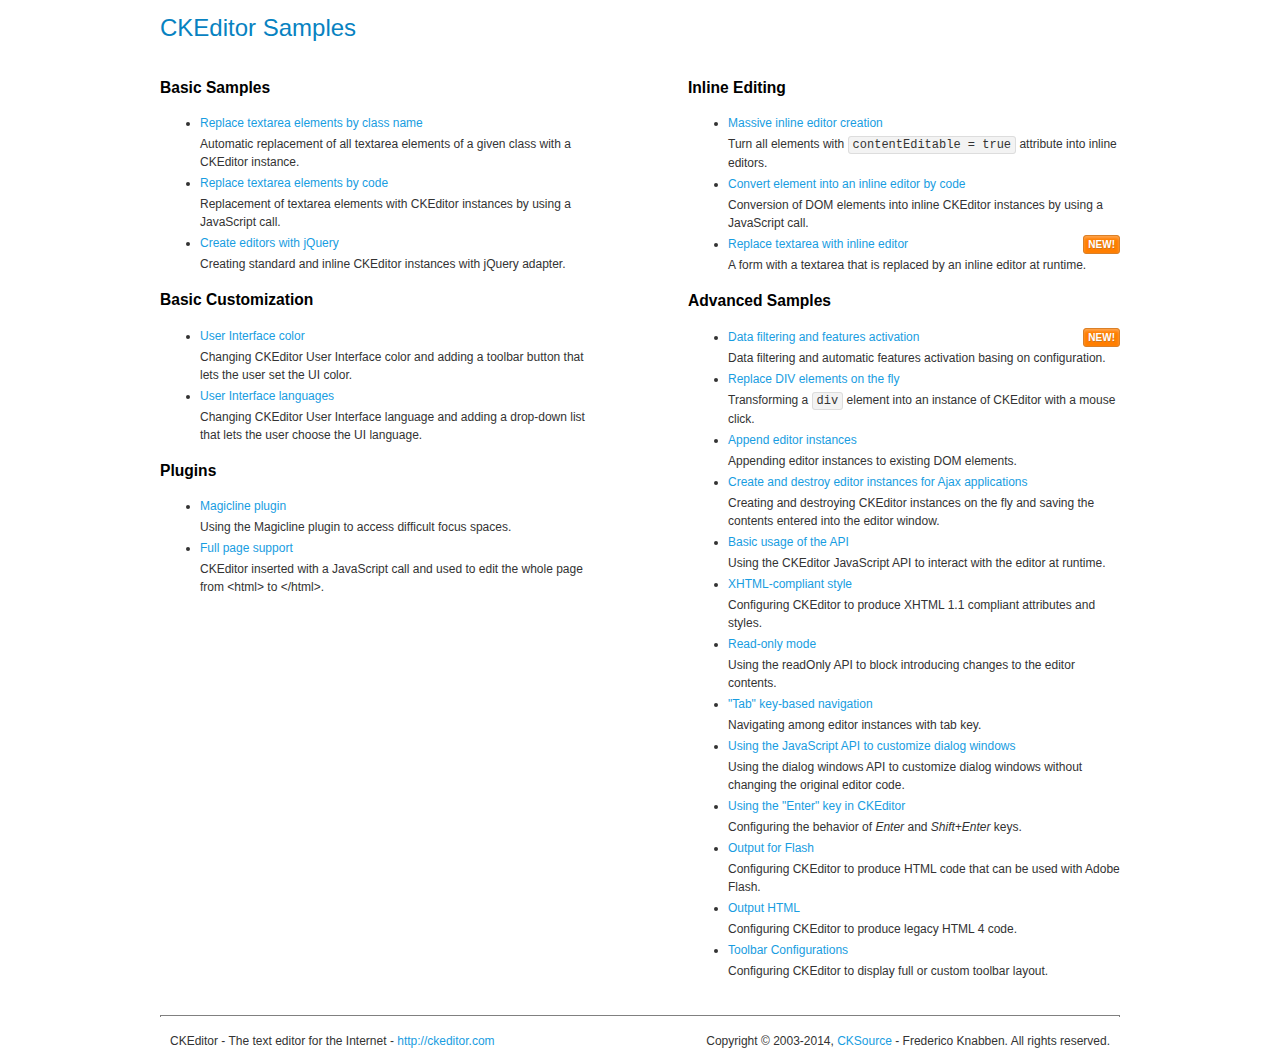
<file: img/js/ckeditor/samples/index.html>
<!DOCTYPE html>
<!--
Copyright (c) 2003-2014, CKSource - Frederico Knabben. All rights reserved.
For licensing, see LICENSE.md or http://ckeditor.com/license
-->
<html>
<head>
	<meta charset="utf-8">
	<title>CKEditor Samples</title>
	<link rel="stylesheet" href="sample.css">
</head>
<body>
	<h1 class="samples">
		CKEditor Samples
	</h1>
	<div class="twoColumns">
		<div class="twoColumnsLeft">
			<h2 class="samples">
				Basic Samples
			</h2>
			<dl class="samples">
				<dt><a class="samples" href="replacebyclass.html">Replace textarea elements by class name</a></dt>
				<dd>Automatic replacement of all textarea elements of a given class with a CKEditor instance.</dd>

				<dt><a class="samples" href="replacebycode.html">Replace textarea elements by code</a></dt>
				<dd>Replacement of textarea elements with CKEditor instances by using a JavaScript call.</dd>

				<dt><a class="samples" href="jquery.html">Create editors with jQuery</a></dt>
				<dd>Creating standard and inline CKEditor instances with jQuery adapter.</dd>
			</dl>

			<h2 class="samples">
				Basic Customization
			</h2>
			<dl class="samples">
				<dt><a class="samples" href="uicolor.html">User Interface color</a></dt>
				<dd>Changing CKEditor User Interface color and adding a toolbar button that lets the user set the UI color.</dd>

				<dt><a class="samples" href="uilanguages.html">User Interface languages</a></dt>
				<dd>Changing CKEditor User Interface language and adding a drop-down list that lets the user choose the UI language.</dd>
			</dl>


			<h2 class="samples">Plugins</h2>
<dl class="samples">
<dt><a class="samples" href="plugins/magicline/magicline.html">Magicline plugin</a></dt>
<dd>Using the Magicline plugin to access difficult focus spaces.</dd>

<dt><a class="samples" href="plugins/wysiwygarea/fullpage.html">Full page support</a></dt>
<dd>CKEditor inserted with a JavaScript call and used to edit the whole page from &lt;html&gt; to &lt;/html&gt;.</dd>
</dl>
		</div>
		<div class="twoColumnsRight">
			<h2 class="samples">
				Inline Editing
			</h2>
			<dl class="samples">
				<dt><a class="samples" href="inlineall.html">Massive inline editor creation</a></dt>
				<dd>Turn all elements with <code>contentEditable = true</code> attribute into inline editors.</dd>

				<dt><a class="samples" href="inlinebycode.html">Convert element into an inline editor by code</a></dt>
				<dd>Conversion of DOM elements into inline CKEditor instances by using a JavaScript call.</dd>

				<dt><a class="samples" href="inlinetextarea.html">Replace textarea with inline editor</a> <span class="new">New!</span></dt>
				<dd>A form with a textarea that is replaced by an inline editor at runtime.</dd>

				
			</dl>

			<h2 class="samples">
				Advanced Samples
			</h2>
			<dl class="samples">
				<dt><a class="samples" href="datafiltering.html">Data filtering and features activation</a> <span class="new">New!</span></dt>
				<dd>Data filtering and automatic features activation basing on configuration.</dd>

				<dt><a class="samples" href="divreplace.html">Replace DIV elements on the fly</a></dt>
				<dd>Transforming a <code>div</code> element into an instance of CKEditor with a mouse click.</dd>

				<dt><a class="samples" href="appendto.html">Append editor instances</a></dt>
				<dd>Appending editor instances to existing DOM elements.</dd>

				<dt><a class="samples" href="ajax.html">Create and destroy editor instances for Ajax applications</a></dt>
				<dd>Creating and destroying CKEditor instances on the fly and saving the contents entered into the editor window.</dd>

				<dt><a class="samples" href="api.html">Basic usage of the API</a></dt>
				<dd>Using the CKEditor JavaScript API to interact with the editor at runtime.</dd>

				<dt><a class="samples" href="xhtmlstyle.html">XHTML-compliant style</a></dt>
				<dd>Configuring CKEditor to produce XHTML 1.1 compliant attributes and styles.</dd>

				<dt><a class="samples" href="readonly.html">Read-only mode</a></dt>
				<dd>Using the readOnly API to block introducing changes to the editor contents.</dd>

				<dt><a class="samples" href="tabindex.html">"Tab" key-based navigation</a></dt>
				<dd>Navigating among editor instances with tab key.</dd>


				
<dt><a class="samples" href="plugins/dialog/dialog.html">Using the JavaScript API to customize dialog windows</a></dt>
<dd>Using the dialog windows API to customize dialog windows without changing the original editor code.</dd>

<dt><a class="samples" href="plugins/enterkey/enterkey.html">Using the &quot;Enter&quot; key in CKEditor</a></dt>
<dd>Configuring the behavior of <em>Enter</em> and <em>Shift+Enter</em> keys.</dd>

<dt><a class="samples" href="plugins/htmlwriter/outputforflash.html">Output for Flash</a></dt>
<dd>Configuring CKEditor to produce HTML code that can be used with Adobe Flash.</dd>

<dt><a class="samples" href="plugins/htmlwriter/outputhtml.html">Output HTML</a></dt>
<dd>Configuring CKEditor to produce legacy HTML 4 code.</dd>

<dt><a class="samples" href="plugins/toolbar/toolbar.html">Toolbar Configurations</a></dt>
<dd>Configuring CKEditor to display full or custom toolbar layout.</dd>

			</dl>
		</div>
	</div>
	<div id="footer">
		<hr>
		<p>
			CKEditor - The text editor for the Internet - <a class="samples" href="http://ckeditor.com/">http://ckeditor.com</a>
		</p>
		<p id="copy">
			Copyright &copy; 2003-2014, <a class="samples" href="http://cksource.com/">CKSource</a> - Frederico Knabben. All rights reserved.
		</p>
	</div>
</body>
</html>
</file>
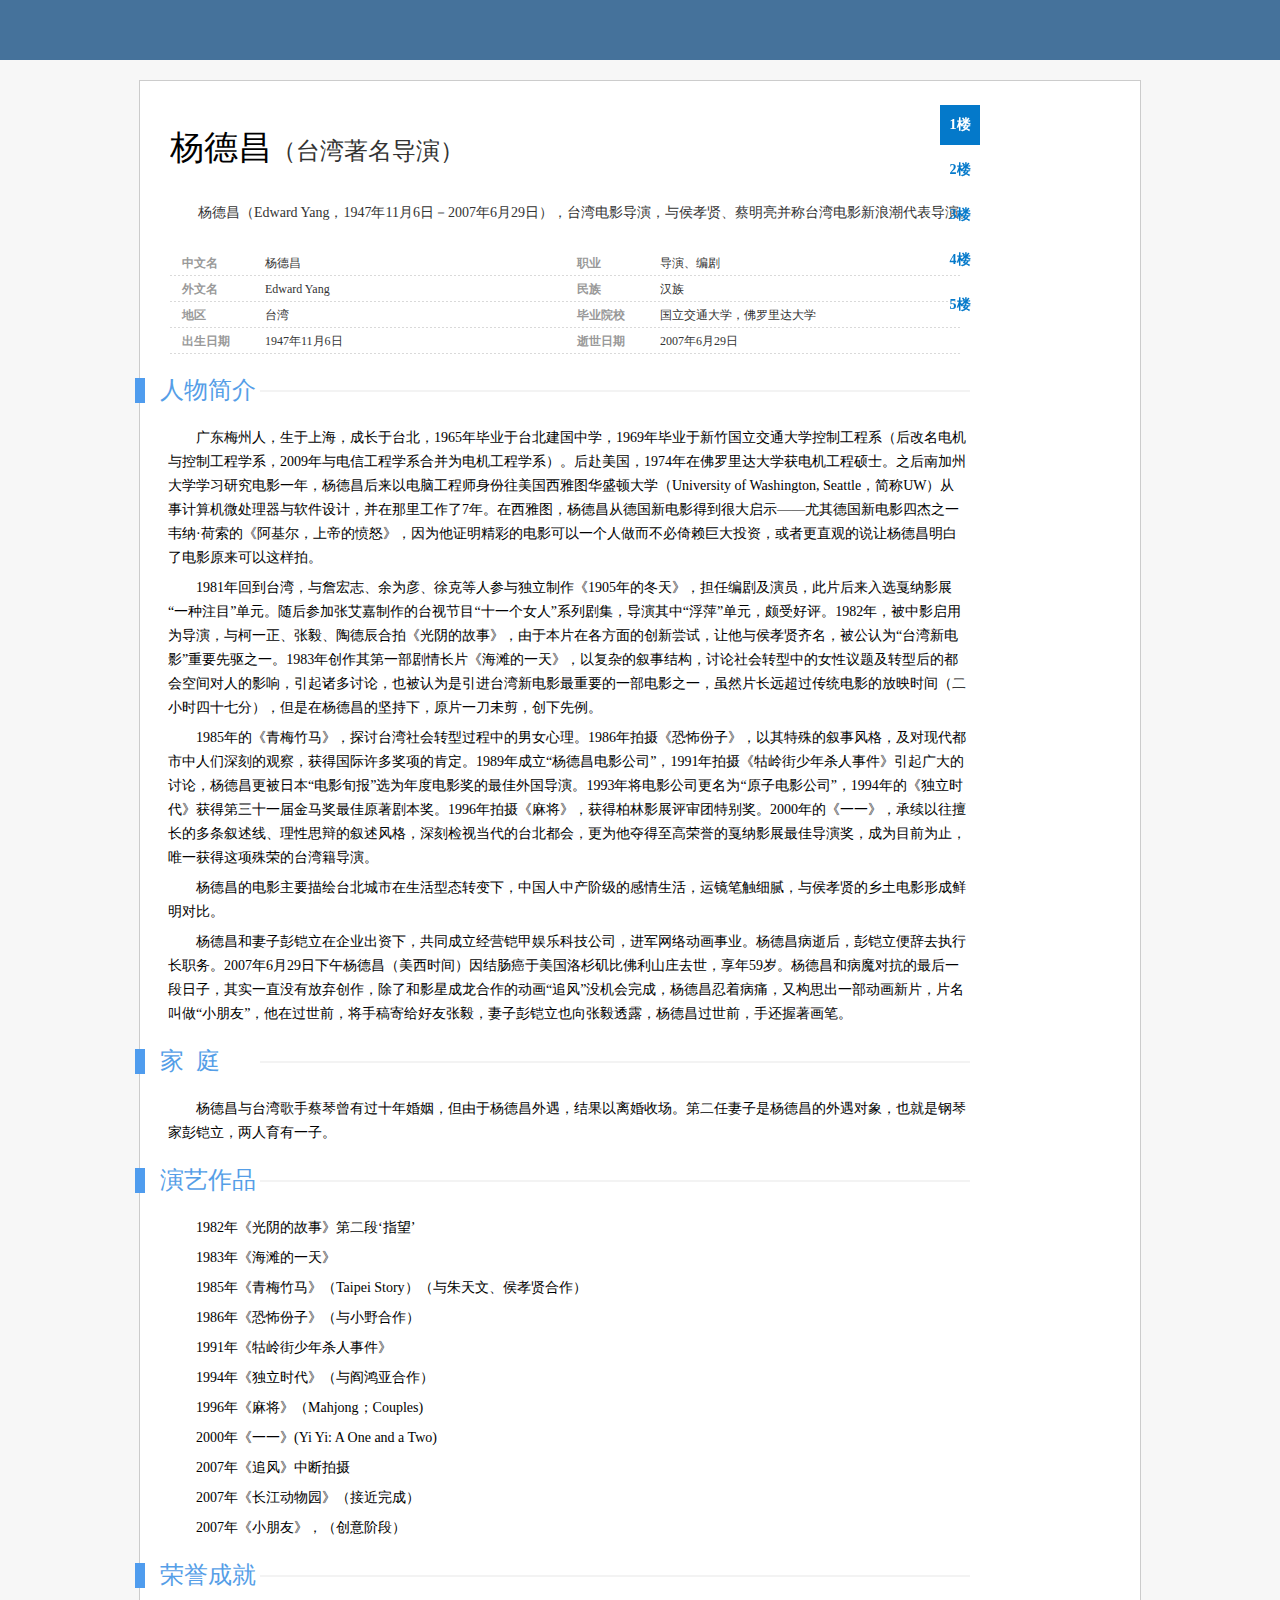
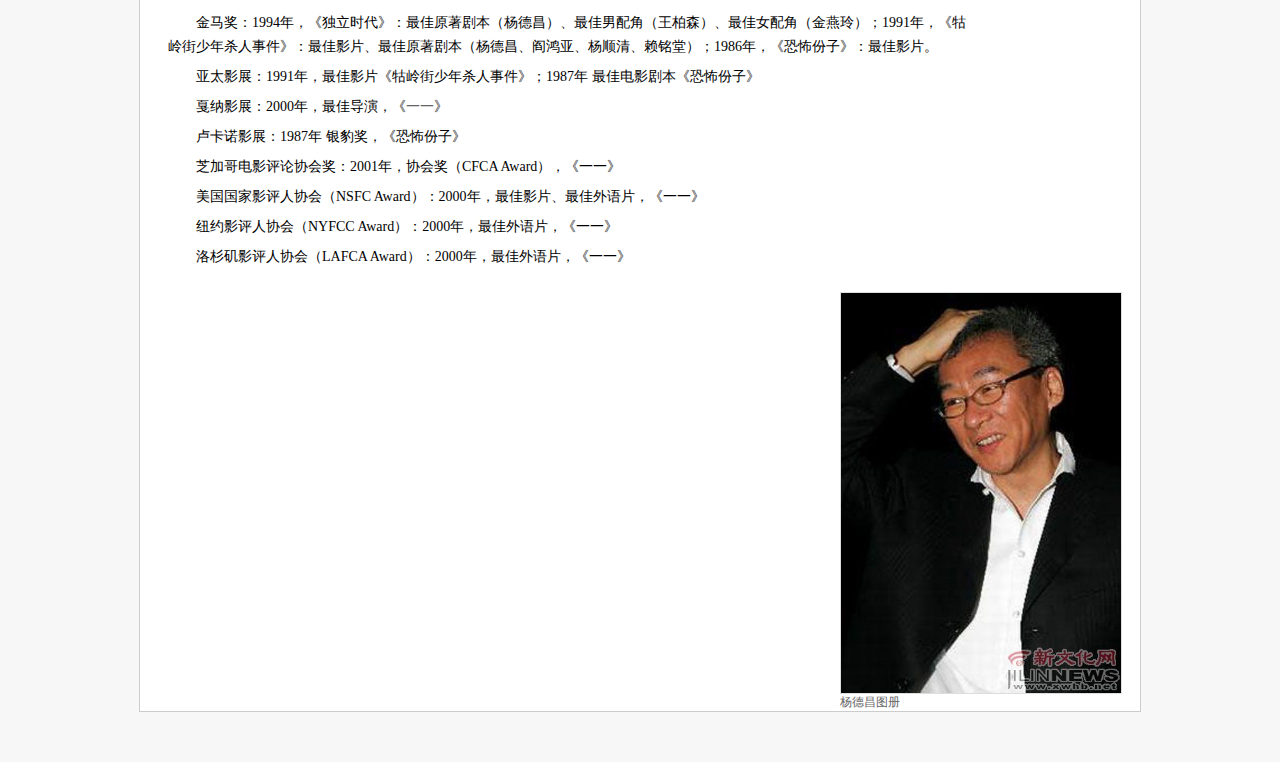
<file: tpl/index/director.html>
<!DOCTYPE html PUBLIC "-//W3C//DTD XHTML 1.0 Transitional//EN" "http://www.w3.org/TR/xhtml1/DTD/xhtml1-transitional.dtd">
<html xmlns:fff="http://www.w3.org/1999/xhtml">
<head>
<meta http-equiv="Content-Type" content="text/html; charset=utf-8" />
    <link rel="stylesheet" href="css/reset.css" type="text/css">
    <link rel="stylesheet" href="css/home.css" type="text/css">
    <link rel="stylesheet" href="css/director.css" type="text/css">
    <style type="text/css">
        #memu{
            position: fixed;
            left: 50%;
            top: 100px;
            margin-left: 300px;
        }

        #memu ul{
            list-style: none;
        }

        #memu ul li a{
            display: block;
            margin: 5px 0;
            font-size: 14px;
            font-weight: bold;
            width: 40px;
            height: 40px;
            line-height: 40px;
            text-align: center;
            color: #0479CA;
            text-decoration: none;
        }
        #memu ul li a:hover,
        #memu ul li a.current{
            background-color: #0479CA;
            color: #FFF;
        }
    </style>
    <script src="http://libs.baidu.com/jquery/1.10.2/jquery.min.js"></script>
    <script>
        $(document).ready(function(){
            var memu=$("#memu");
            memu.addClass("hide");
            $(window).scroll(function(){
                var top=$(document).scrollTop();
                var items=$("#content").find(".scrollItem");
                var memu=$("#memu");
                var currentID="";
                items.each(function(){
                    var curDiv=$(this);
                    var itemTop=curDiv.offset().top;
                    if ( top>itemTop-200) {
                        //当前div的ID
                        currentID="#"+curDiv.attr('id');
                    }else{
                        return false;
                    }
                });
                var memuCurA=memu.find(".current");
                var memuCurID=memuCurA.attr('href');
                console.log(currentID+"-"+memuCurID);
                if(currentID && memuCurID!=currentID){
                    memu.removeClass("hide");
                    memuCurA.removeClass("current");
                    memu.find("[href="+currentID+"]").addClass("current");
                }
            });
        });



    </script>

<title>电影-导演-杨德昌</title>
</head>

<body class="clearfix">
<div class="f_Header "  style="height: 60px;width: 100%;background-color:#45729B">
</div>

<div id="memu">
    <ul>
        <li><a href="#f1" class="current" >1楼</a></li>
        <li><a href="#f2">2楼</a></li>
        <li><a href="#f3">3楼</a></li>
        <li><a href="#f4">4楼</a></li>
        <li><a href="#f5">5楼</a></li>
    </ul>
</div>

<div class="director clearfix comWidth" >
    <div class="director_content" id="content">

            <div class="director_contentBody scrollItem" id="f1">
                <h1>杨德昌<span>（台湾著名导演）</span></h1>
                <div class="clear"></div>
                <div class="director_intro">
                    <p>杨德昌（Edward Yang，1947年11月6日－2007年6月29日），台湾电影导演，与侯孝贤、蔡明亮并称台湾电影新浪潮代表导演。</p>
                </div>
                <div class="director_card">
                    <div class="card fl">
                        <div class="cardItem">
                            <span>中文名</span>
                            <div>杨德昌</div>
                        </div>
                        <div class="cardItem">
                            <span>外文名</span>
                            <div>Edward Yang</div>
                        </div>
                        <div class="cardItem">
                            <span>地区</span>
                            <div>台湾</div>
                        </div>
                        <div class="cardItem">
                            <span>出生日期</span>
                            <div>1947年11月6日</div>
                        </div>


                    </div>
                    <div class="card fl">

                        <div class="cardItem">
                            <span>职业</span>
                            <div>导演、编剧</div>
                        </div>
                        <div class="cardItem">
                            <span>民族</span>
                            <div>汉族</div>
                        </div>
                        <div class="cardItem">
                            <span>毕业院校</span>
                            <div>国立交通大学，佛罗里达大学</div>
                        </div>
                        <div class="cardItem">
                            <span>逝世日期</span>
                            <div>2007年6月29日</div>
                        </div>
                    </div>
                </div>
                <div class="clear"></div>
        </div>
        <div class="director_story scrollItem" id="f2">
            <div class="director_left_title">
                <span class="titleblock"></span>
                <h3>人物简介</h3>
            </div>
            <p>广东梅州人，生于上海，成长于台北，1965年毕业于台北建国中学，1969年毕业于新竹国立交通大学控制工程系（后改名电机与控制工程学系，2009年与电信工程学系合并为电机工程学系）。后赴美国，1974年在佛罗里达大学获电机工程硕士。之后南加州大学学习研究电影一年，杨德昌后来以电脑工程师身份往美国西雅图华盛顿大学（University of Washington, Seattle，简称UW）从事计算机微处理器与软件设计，并在那里工作了7年。在西雅图，杨德昌从德国新电影得到很大启示——尤其德国新电影四杰之一韦纳·荷索的《阿基尔，上帝的愤怒》，因为他证明精彩的电影可以一个人做而不必倚赖巨大投资，或者更直观的说让杨德昌明白了电影原来可以这样拍。</p>
            <p>1981年回到台湾，与詹宏志、余为彦、徐克等人参与独立制作《1905年的冬天》，担任编剧及演员，此片后来入选戛纳影展“一种注目”单元。随后参加张艾嘉制作的台视节目“十一个女人”系列剧集，导演其中“浮萍”单元，颇受好评。1982年，被中影启用为导演，与柯一正、张毅、陶德辰合拍《光阴的故事》，由于本片在各方面的创新尝试，让他与侯孝贤齐名，被公认为“台湾新电影”重要先驱之一。1983年创作其第一部剧情长片《海滩的一天》，以复杂的叙事结构，讨论社会转型中的女性议题及转型后的都会空间对人的影响，引起诸多讨论，也被认为是引进台湾新电影最重要的一部电影之一，虽然片长远超过传统电影的放映时间（二小时四十七分），但是在杨德昌的坚持下，原片一刀未剪，创下先例。</p>
            <p>1985年的《青梅竹马》，探讨台湾社会转型过程中的男女心理。1986年拍摄《恐怖份子》，以其特殊的叙事风格，及对现代都市中人们深刻的观察，获得国际许多奖项的肯定。1989年成立“杨德昌电影公司”，1991年拍摄《牯岭街少年杀人事件》引起广大的讨论，杨德昌更被日本“电影旬报”选为年度电影奖的最佳外国导演。1993年将电影公司更名为“原子电影公司”，1994年的《独立时代》获得第三十一届金马奖最佳原著剧本奖。1996年拍摄《麻将》，获得柏林影展评审团特别奖。2000年的《一一》，承续以往擅长的多条叙述线、理性思辩的叙述风格，深刻检视当代的台北都会，更为他夺得至高荣誉的戛纳影展最佳导演奖，成为目前为止，唯一获得这项殊荣的台湾籍导演。</p>
            <p>杨德昌的电影主要描绘台北城市在生活型态转变下，中国人中产阶级的感情生活，运镜笔触细腻，与侯孝贤的乡土电影形成鲜明对比。</p>
            <p>杨德昌和妻子彭铠立在企业出资下，共同成立经营铠甲娱乐科技公司，进军网络动画事业。杨德昌病逝后，彭铠立便辞去执行长职务。2007年6月29日下午杨德昌（美西时间）因结肠癌于美国洛杉矶比佛利山庄去世，享年59岁。杨德昌和病魔对抗的最后一段日子，其实一直没有放弃创作，除了和影星成龙合作的动画“追风”没机会完成，杨德昌忍着病痛，又构思出一部动画新片，片名叫做“小朋友”，他在过世前，将手稿寄给好友张毅，妻子彭铠立也向张毅透露，杨德昌过世前，手还握著画笔。</p>
        </div>
        <div class="director_story scrollItem" id="f3">
            <div class="director_left_title">
                <span class="titleblock"></span>
                <h3>家&nbsp;&nbsp;庭</h3>
            </div>
           <p>杨德昌与台湾歌手蔡琴曾有过十年婚姻，但由于杨德昌外遇，结果以离婚收场。第二任妻子是杨德昌的外遇对象，也就是钢琴家彭铠立，两人育有一子。</p>

        </div>
        <div class="director_story scrollItem"  id="f4">
            <div class="director_left_title">
                <span class="titleblock"></span>
                <h3>演艺作品</h3>
            </div>

            <p>1982年《光阴的故事》第二段‘指望’</p>
            <p>1983年《海滩的一天》</p>
            <p>1985年《青梅竹马》（Taipei Story）（与朱天文、侯孝贤合作）</p>
            <p>1986年《恐怖份子》（与小野合作）</p>
            <p>1991年《牯岭街少年杀人事件》</p>
            <p>1994年《独立时代》（与阎鸿亚合作）</p>
            <p>1996年《麻将》（Mahjong；Couples)</p>
            <p>2000年《一一》(Yi Yi: A One and a Two)</p>
            <p>2007年《追风》中断拍摄</p>
            <p>2007年《长江动物园》（接近完成）</p>
            <p>2007年《小朋友》，（创意阶段）</p>

        </div>
        <div class="director_story scrollItem"  id="f5">
            <div class="director_left_title">
                <span class="titleblock"></span>
                <h3>荣誉成就</h3>
            </div>

            <p>金马奖：1994年，《独立时代》：最佳原著剧本（杨德昌）、最佳男配角（王柏森）、最佳女配角（金燕玲）；1991年，《牯岭街少年杀人事件》：最佳影片、最佳原著剧本（杨德昌、阎鸿亚、杨顺清、赖铭堂）；1986年，《恐怖份子》：最佳影片。</p>
            <p>亚太影展：1991年，最佳影片《牯岭街少年杀人事件》；1987年 最佳电影剧本《恐怖份子》</p>
            <p>戛纳影展：2000年，最佳导演，《<a href="film2.html" target="_blank">一一</a>》</p>
            <p>卢卡诺影展：1987年 银豹奖，《恐怖份子》</p>
            <p>芝加哥电影评论协会奖：2001年，协会奖（CFCA Award），《一一》</p>
            <p>美国国家影评人协会（NSFC Award）：2000年，最佳影片、最佳外语片，《一一》</p>
            <p>纽约影评人协会（NYFCC Award）：2000年，最佳外语片，《一一》</p>
            <p>洛杉矶影评人协会（LAFCA Award）：2000年，最佳外语片，《一一》</p>

        </div>

    </div>
    <div class="director_sidebar">
        <div class="basicInformation">
            <div class="card-img ">
                <a href="#"  target="_blank">
                    <img  title="杨德昌" src="img/ydc.jpg" alt="杨德昌" >
                </a>
            </div>
            <a href="/album/41649/8954327?fr=lemma"><span></span>杨德昌图册</a>
        </div>


    </div>





</body>
</html>
</file>
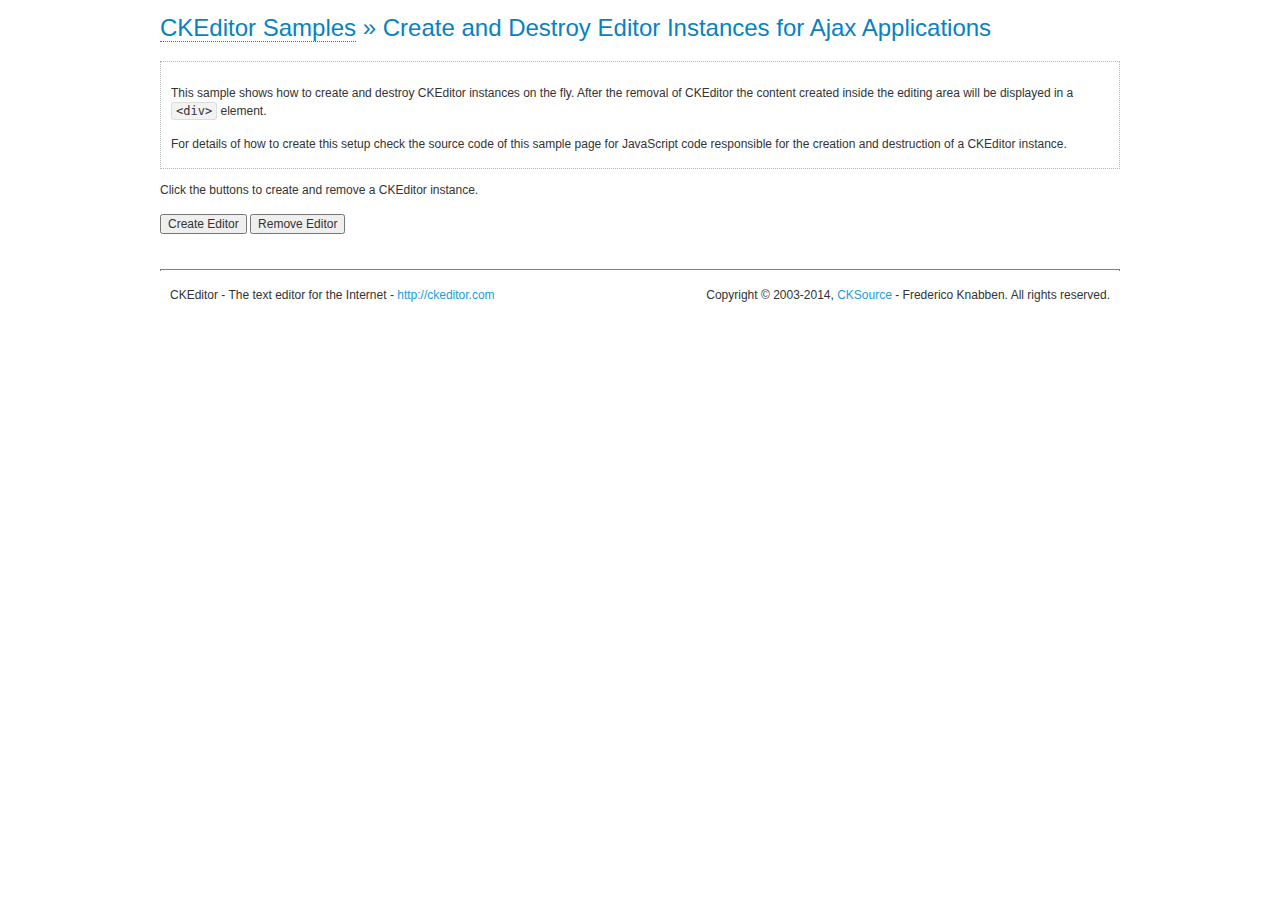
<file: img/js/ckeditor/samples/ajax.html>
<!DOCTYPE html>
<!--
Copyright (c) 2003-2014, CKSource - Frederico Knabben. All rights reserved.
For licensing, see LICENSE.md or http://ckeditor.com/license
-->
<html>
<head>
	<meta charset="utf-8">
	<title>Ajax &mdash; CKEditor Sample</title>
	<script src="../ckeditor.js"></script>
	<link rel="stylesheet" href="sample.css">
	<script>

		var editor, html = '';

		function createEditor() {
			if ( editor )
				return;

			// Create a new editor inside the <div id="editor">, setting its value to html
			var config = {};
			editor = CKEDITOR.appendTo( 'editor', config, html );
		}

		function removeEditor() {
			if ( !editor )
				return;

			// Retrieve the editor contents. In an Ajax application, this data would be
			// sent to the server or used in any other way.
			document.getElementById( 'editorcontents' ).innerHTML = html = editor.getData();
			document.getElementById( 'contents' ).style.display = '';

			// Destroy the editor.
			editor.destroy();
			editor = null;
		}

	</script>
</head>
<body>
	<h1 class="samples">
		<a href="index.html">CKEditor Samples</a> &raquo; Create and Destroy Editor Instances for Ajax Applications
	</h1>
	<div class="description">
		<p>
			This sample shows how to create and destroy CKEditor instances on the fly. After the removal of CKEditor the content created inside the editing
			area will be displayed in a <code>&lt;div&gt;</code> element.
		</p>
		<p>
			For details of how to create this setup check the source code of this sample page
			for JavaScript code responsible for the creation and destruction of a CKEditor instance.
		</p>
	</div>
	<p>Click the buttons to create and remove a CKEditor instance.</p>
	<p>
		<input onclick="createEditor();" type="button" value="Create Editor">
		<input onclick="removeEditor();" type="button" value="Remove Editor">
	</p>
	<!-- This div will hold the editor. -->
	<div id="editor">
	</div>
	<div id="contents" style="display: none">
		<p>
			Edited Contents:
		</p>
		<!-- This div will be used to display the editor contents. -->
		<div id="editorcontents">
		</div>
	</div>
	<div id="footer">
		<hr>
		<p>
			CKEditor - The text editor for the Internet - <a class="samples" href="http://ckeditor.com/">http://ckeditor.com</a>
		</p>
		<p id="copy">
			Copyright &copy; 2003-2014, <a class="samples" href="http://cksource.com/">CKSource</a> - Frederico
			Knabben. All rights reserved.
		</p>
	</div>
</body>
</html>
</file>
<file: img/js/ckeditor/samples/sample.css>
/*
Copyright (c) 2003-2014, CKSource - Frederico Knabben. All rights reserved.
For licensing, see LICENSE.md or http://ckeditor.com/license
*/

html, body, h1, h2, h3, h4, h5, h6, div, span, blockquote, p, address, form, fieldset, img, ul, ol, dl, dt, dd, li, hr, table, td, th, strong, em, sup, sub, dfn, ins, del, q, cite, var, samp, code, kbd, tt, pre
{
	line-height: 1.5;
}

body
{
	padding: 10px 30px;
}

input, textarea, select, option, optgroup, button, td, th
{
	font-size: 100%;
}

pre
{
	-moz-tab-size: 4;
	-o-tab-size: 4;
	-webkit-tab-size: 4;
	tab-size: 4;
}

pre, code, kbd, samp, tt
{
	font-family: monospace,monospace;
	font-size: 1em;
}

body {
	width: 960px;
	margin: 0 auto;
}

code
{
	background: #f3f3f3;
	border: 1px solid #ddd;
	padding: 1px 4px;

	-moz-border-radius: 3px;
	-webkit-border-radius: 3px;
	border-radius: 3px;
}

abbr
{
	border-bottom: 1px dotted #555;
	cursor: pointer;
}

.new, .beta
{
	text-transform: uppercase;
	font-size: 10px;
	font-weight: bold;
	padding: 1px 4px;
	margin: 0 0 0 5px;
	color: #fff;
	float: right;

	-moz-border-radius: 3px;
	-webkit-border-radius: 3px;
	border-radius: 3px;
}

.new
{
	background: #FF7E00;
	border: 1px solid #DA8028;
	text-shadow: 0 1px 0 #C97626;

	-moz-box-shadow: 0 2px 3px 0 #FFA54E inset;
	-webkit-box-shadow: 0 2px 3px 0 #FFA54E inset;
	box-shadow: 0 2px 3px 0 #FFA54E inset;
}

.beta
{
	background: #18C0DF;
	border: 1px solid #19AAD8;
	text-shadow: 0 1px 0 #048CAD;
	font-style: italic;

	-moz-box-shadow: 0 2px 3px 0 #50D4FD inset;
	-webkit-box-shadow: 0 2px 3px 0 #50D4FD inset;
	box-shadow: 0 2px 3px 0 #50D4FD inset;
}

h1.samples
{
	color: #0782C1;
	font-size: 200%;
	font-weight: normal;
	margin: 0;
	padding: 0;
}

h1.samples a
{
	color: #0782C1;
	text-decoration: none;
	border-bottom: 1px dotted #0782C1;
}

.samples a:hover
{
	border-bottom: 1px dotted #0782C1;
}

h2.samples
{
	color: #000000;
	font-size: 130%;
	margin: 15px 0 0 0;
	padding: 0;
}

p, blockquote, address, form, pre, dl, h1.samples, h2.samples
{
	margin-bottom: 15px;
}

ul.samples
{
	margin-bottom: 15px;
}

.clear
{
	clear: both;
}

fieldset
{
	margin: 0;
	padding: 10px;
}

body, input, textarea
{
	color: #333333;
	font-family: Arial, Helvetica, sans-serif;
}

body
{
	font-size: 75%;
}

a.samples
{
	color: #189DE1;
	text-decoration: none;
}

form
{
	margin: 0;
	padding: 0;
}

pre.samples
{
	background-color: #F7F7F7;
	border: 1px solid #D7D7D7;
	overflow: auto;
	padding: 0.25em;
	white-space: pre-wrap; /* CSS 2.1 */
	word-wrap: break-word; /* IE7 */
}

#footer
{
	clear: both;
	padding-top: 10px;
}

#footer hr
{
	margin: 10px 0 15px 0;
	height: 1px;
	border: solid 1px gray;
	border-bottom: none;
}

#footer p
{
	margin: 0 10px 10px 10px;
	float: left;
}

#footer #copy
{
	float: right;
}

#outputSample
{
	width: 100%;
	table-layout: fixed;
}

#outputSample thead th
{
	color: #dddddd;
	background-color: #999999;
	padding: 4px;
	white-space: nowrap;
}

#outputSample tbody th
{
	vertical-align: top;
	text-align: left;
}

#outputSample pre
{
	margin: 0;
	padding: 0;
}

.description
{
	border: 1px dotted #B7B7B7;
	margin-bottom: 10px;
	padding: 10px 10px 0;
	overflow: hidden;
}

label
{
	display: block;
	margin-bottom: 6px;
}

/**
 *	CKEditor editables are automatically set with the "cke_editable" class
 *	plus cke_editable_(inline|themed) depending on the editor type.
 */

/* Style a bit the inline editables. */
.cke_editable.cke_editable_inline
{
	cursor: pointer;
}

/* Once an editable element gets focused, the "cke_focus" class is
   added to it, so we can style it differently. */
.cke_editable.cke_editable_inline.cke_focus
{
	box-shadow: inset 0px 0px 20px 3px #ddd, inset 0 0 1px #000;
	outline: none;
	background: #eee;
	cursor: text;
}

/* Avoid pre-formatted overflows inline editable. */
.cke_editable_inline pre
{
	white-space: pre-wrap;
	word-wrap: break-word;
}

/**
 *	Samples index styles.
 */

.twoColumns,
.twoColumnsLeft,
.twoColumnsRight
{
	overflow: hidden;
}

.twoColumnsLeft,
.twoColumnsRight
{
	width: 45%;
}

.twoColumnsLeft
{
	float: left;
}

.twoColumnsRight
{
	float: right;
}

dl.samples
{
	padding: 0 0 0 40px;
}
dl.samples > dt
{
	display: list-item;
	list-style-type: disc;
	list-style-position: outside;
	margin: 0 0 3px;
}
dl.samples > dd
{
	margin: 0 0 3px;
}
.warning
{
	color: #ff0000;
	background-color: #FFCCBA;
	border: 2px dotted #ff0000;
	padding: 15px 10px;
	margin: 10px 0;
}

/* Used on inline samples */

blockquote
{
	font-style: italic;
	font-family: Georgia, Times, "Times New Roman", serif;
	padding: 2px 0;
	border-style: solid;
	border-color: #ccc;
	border-width: 0;
}

.cke_contents_ltr blockquote
{
	padding-left: 20px;
	padding-right: 8px;
	border-left-width: 5px;
}

.cke_contents_rtl blockquote
{
	padding-left: 8px;
	padding-right: 20px;
	border-right-width: 5px;
}

img.right {
	border: 1px solid #ccc;
	float: right;
	margin-left: 15px;
	padding: 5px;
}

img.left {
	border: 1px solid #ccc;
	float: left;
	margin-right: 15px;
	padding: 5px;
}

.marker
{
	background-color: Yellow;
}
</file>
<file: tpl/index/css/home.css>
body{
	background-color: #f7f7f7;
	}
	
.comWidth{margin: 0 auto;width: 1000px}

.f_Body{
    margin: 15px auto;

}

.f_Body_itemsArea{
	height:100%;
	margin: 5px auto;
	border: 1px solid #DDDDDD;
	background-color: #FFF;
	}


.f_Body_itemsArea_dl{
    border-bottom: 1px solid grey;

}


.f_Body_itemsArea_dl img{


    /*width: 190px;
    height: 280px;
    width: 150px;

    height: 221px;*/
    width:158px;
    height: 234px;
    border: 1px solid #DDDDDD;
    border-radius: 5px;
    padding: 10px;

}

.f_Body_itemsArea_dl_dd_ul li{
    float: left;
    list-style: none;
    width: 160px;
    height: 262px;
    margin: 10px;
    margin-right: 30px;
    text-align: center;
}
.f_Body_itemsArea_dl_dd_ul a:hover{
    background-color: #45729B;
    display: block;
    margin: -10px;
    border-radius: 5px;
}


.f_Body_filterArea{
	background-color:#FFF;
    border: 1px solid #DDD;
    margin-top: 20px;

}
.f_Body_filterArea h3{
    background-color: #F7F7F7;
    height: 32px;
    line-height: 32px;
    font-family: "Microsoft YaHei", "微软雅黑";
    font-size: 15px;
    font-weight: normal;
    color: darkred;
    padding-left: 35px;
}

.filter_dl{
    position: relative;
    border-bottom: 1px dashed #CCC;
    font-family: "Verdana";
    margin-bottom: -1px;
    overflow: hidden;

}
.filter_dl a{
    color: #1d7ad9;
    padding: 2px;

}
.filter_dl dt{
    text-align: right;
    width: 80px;
    height: 30px;
    float: left;
    line-height: 30px;
    margin: 0 20px;
    color: #333333;
    font-weight: bold;
}

.filterLimit{
    float: left;
    width: 50px;
    line-height: 30px;
}

#filter_dd{
height: 15px;
}

.filter_dd{
    width: 80%;
    float: left;


}
.filter_dd li{
    float: left;
    height: 30px;
    line-height: 30px;
    width: 10%;
    text-align: left;
}



.type_more{
    position: absolute;
    right: 0px;
    top: 0px;
    float: right;
    width: 50px;
    height: 20px;
}

.type_more span{
    padding-right: 14px;
    height: 30px;
    line-height: 30px;
    display: inline-block;
    position: absolute;
    right: 10px;
    top: 0px;
    cursor: pointer;
    color:#45729B;
}
.type_more span b{
    background: url("../img/arrow_more.gif") no-repeat scroll 0 0 rgba(0, 0, 0, 0);
    height: 5px;
    overflow: hidden;
    position: absolute;
    right: 5px;
    top: 15px;
    width: 7px;
}




.filterdd_more{
    float: left;
    border: 1px solid #CCC;
}

.filterdd_more{
    line-height: 30px;
    margin: 5px;
    padding: 0 10px;
}


.item_sortBy_number{
    font-size: 14px;
    line-height: 22px;
    text-align: center;
    margin-left: 20px;
    margin-top: 4px;
    color: grey;

}

.item_sortBy_title{
    width: 50px;
    font-size: 14px;
    line-height: 22px;
    text-align: center;
    margin-left: 20px;
    margin-top: 4px;
    color: darkred;

    font-weight: normal;
}

.item_sortBy_viewmode{

    margin: 4px 6px 0;

}

.item_sortBy_viewmode a{
    float: left;
    display: block;
    height: 20px;
    overflow: hidden;
    text-indent: -9999em;
}

.item_sortBy_viewmode a.byBlock{
    background: url("../img/main_bg.gif") no-repeat scroll 0 -1082px rgba(0, 0, 0, 0);
    width: 24px;
}
.item_sortBy_viewmode a.byList{
    background: url("../img/main_bg.gif") no-repeat scroll -24px -1082px rgba(0, 0, 0, 0);
    width: 24px;
}


.f_Body_SortByArea{
    height: 30px;
    margin-top: 10px;
    /*
    border: 1px solid #DDDDDD;
    background-color: #F7F7F7;
    */

}

.f_Body_SortByArea li{
    float: left;
    margin: 1px 6px 0;
    border: 1px solid #DDD;
}
.f_Body_SortByArea li a{
    font-family: "Verdana";
    font-size: 13px;
    display: inline-block;
    padding: 4px;
    background-color: #FFF;
}
.f_Body_SortByArea li a:hover{
    color: #FFF;
    background-color: #1d7ad9;

    font-weight: bold;

}

.filter_dl .active{
    color: #FFF;
    background-color: #1d7ad9;
}

.filmfooter{
    height: 20px;
}
</file>
<file: tpl/index/css/director.css>
body{
    background-color: #f7f7f7;
}
.director{
    background-color: #FFF;
    margin-top: 20px;
    border: 1px solid #CCC;
    margin-bottom: 50px;
}

.director_content{
    width: 880px;
    float: left;

}

.director_sidebar{
    width: 300px;
    float: right;
    margin-top: 20px;

}

.director_contentBody{
    margin: 30px;
}

.director_contentBody h1{
    width: 700px;
    clear: right;
    color: #000;
    float: left;
    font-family: "Microsoft YaHei", "微软雅黑","黑体","Verdana";
    font-size: 34px;
    font-weight: 500;
    line-height: 34px;
    margin-top: 20px;
    margin-bottom: 18px;
    overflow: hidden;
    position: relative;
    z-index: 0;
}

.director_contentBody h1 span{
    font-size: 24px;
    color: #333;
}

.director_intro{
    text-indent: 2em;
    color: #333;
    line-height: 24px;
    margin: 15px 0 5px;
    font-size: 14px;
}


.clear {
    clear: both;
    font-size: 0;
    height: 0;
    line-height: 0;
    visibility: visible;
}

.director_card{
    background: url("../img/baseInfoBarBg.png") repeat scroll 0 0 rgba(0, 0, 0, 0);
    font-size: 12px;
    margin: 20px 0 -6px;
    float: left;
    width: 790px;


}

.director_card .card{
    width: 50%;
}

.cardItem{
    line-height: 26px;
}
.cardItem span{
    color: #999;
    display: inline-block;
    float: left;
    font-weight: bold;
    padding: 0 5px 0 12px;
    width: 78px;
}
.cardItem div{
    color: #333;
    float: left;
    width: 300px;
}


.basicInformation .card-img{
    height: 400px;
    width:280px;
    border: 1px solid #ddd;
    background: none repeat scroll 0 0 white;
}

.card-img img{
    height: 400px;
    width:280px;
}


.director_story{
    margin-top: 10px;
    width: 830px;
}

.director_story p{
    padding: 3px;
    margin-left: 25px;
    font-size: 14px;
    line-height: 24px;
    text-indent: 2em;

}


.director_left_title{
    height: 25px;
    margin: 20px auto;
    background: url("../img/titleEditLine.png") repeat scroll 0 center;
    /*rgba(0, 0, 0, 0)*/

}

.director_left_title h3{
    font-size: 24px;
    line-height: 25px;
    font-family: "Microsoft YaHei", "微软雅黑";
    text-align: left;
    padding-left: 15px;
    width: 100px;
    color: #559ee7;
    float: left;
    font-weight: normal;
    background: none repeat scroll 0 0 #fff;

}

.director_left_title .titleblock{
    float: left;
    background-color: #4f9cee;
    height: 25px;
    width: 10px;
    display: inline-block;
    margin-left: -5px;
}



.filmBody_right_title .titleblock{
    float: right;
    background-color: #4f9cee;
    height: 25px;
    width: 10px;
    display: inline-block;
    margin-right: -5px;
}


.filmBody_right_title{
    height: 25px;
    width: 100%;
    background: url("../img/titleEditLine.png") repeat scroll 0 center rgba(0, 0, 0, 0);
    margin-top: 20px;
    margin-bottom: 10px;

}

.filmBody_right_title h3{
    font-size: 24px;
    line-height: 25px;
    font-family: "Microsoft YaHei", "微软雅黑";
    padding-left: 10px;
    width: 100px;
    color: #559ee7;
    float: right;
    font-weight: normal;
    background: none repeat scroll 0 0 #fff;

}
</file>
